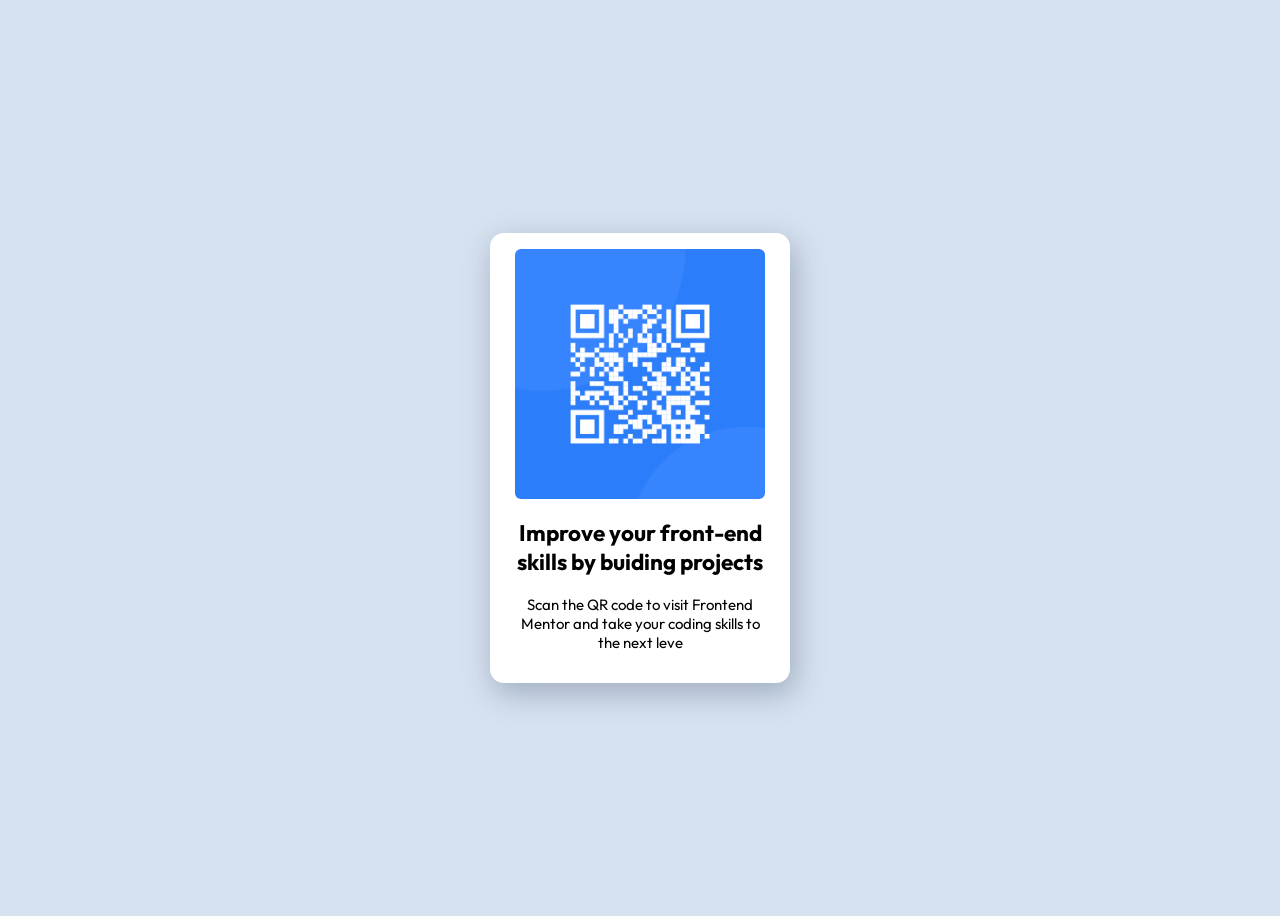
<file: index.html>
<!DOCTYPE html>
<html lang="en">
  <head>
    <meta charset="UTF-8" />
    <meta name="viewport" content="width=device-width, initial-scale=1.0" />

    <!-- displays site properly based on user's device -->
    <link rel="preconnect" href="https://fonts.googleapis.com" />
    <link rel="preconnect" href="https://fonts.gstatic.com" crossorigin />
    <link
      href="https://fonts.googleapis.com/css2?family=Outfit:wght@100..900&display=swap"
      rel="stylesheet"
    />

    <link
      rel="icon"
      type="image/png"
      sizes="32x32"
      href="./images/favicon-32x32.png"
    />
    <link rel="stylesheet" href="style.css" />

    <title>Frontend Mentor</title>
  </head>
  <body>
    <div class="container">
      <div class="qrcode">
        <img src="./images/image-qr-code.png" alt="qrcode" />
      </div>
      <div class="text">
        <h2>Improve your front-end skills by buiding projects</h2>
        <p>
          Scan the QR code to visit Frontend Mentor and take your coding skills
          to the next leve
        </p>
      </div>
    </div>
  </body>
</html>
</file>
<file: style.css>
body {
  background-color: hsl(212, 45%, 89%);
  height: 100vh;
  display: flex;
  justify-content: center;
  align-items: center;
  font-size: 15px;
}
.container {
  width: 300px;
  background-color: white;
  height: 450px;
  display: block;
  align-content: center;
  border-radius: 14px;
  box-shadow: 4px 10px 30px 1px hsla(216, 15%, 48%, 0.473);
  user-select: none;
}
.qrcode img {
  display: block;
  width: 250px;
  margin: 0 auto;
  border-radius: 6px;
}
.text {
  text-align: center;
  display: block;
  width: 250px;
  margin: 0 auto;
  font-family: Outfit;
}
</file>
<file: qr-code-component-main/style.css>
body {
  background-color: hsl(212, 45%, 89%);
  height: 100vh;
  display: flex;
  justify-content: center;
  align-items: center;
  font-size: 15px;
}
.container {
  width: 300px;
  background-color: white;
  height: 450px;
  display: block;
  align-content: center;
  border-radius: 14px;
  box-shadow: 4px 10px 30px 1px hsla(216, 15%, 48%, 0.473);
  user-select: none;
}
.qrcode img {
  display: block;
  width: 250px;
  margin: 0 auto;
  border-radius: 6px;
}
.text {
  text-align: center;
  display: block;
  width: 250px;
  margin: 0 auto;
  font-family: Outfit;
}
</file>
